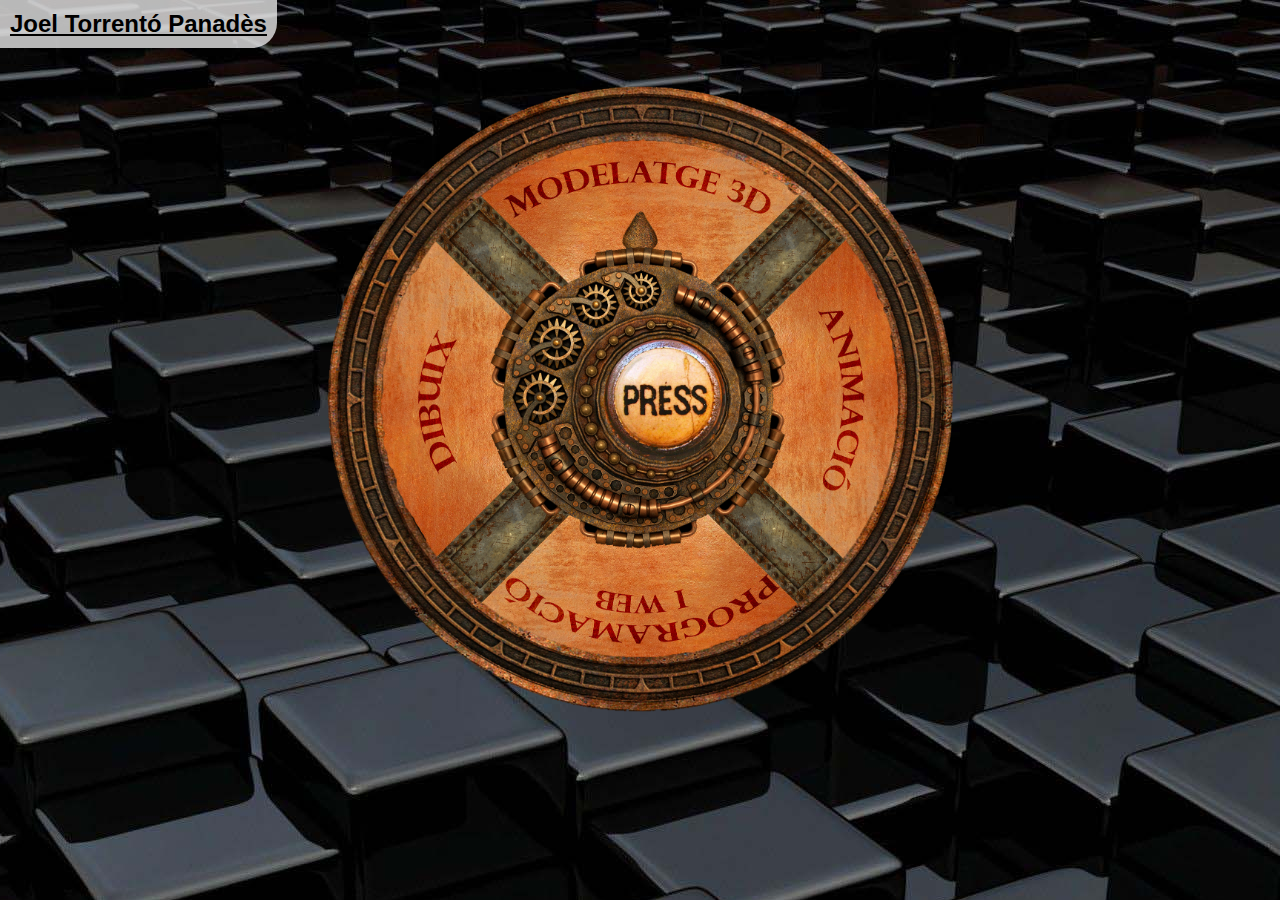
<file: index.html>
<html>
	<head>
		<title>Joel Torrento Panades</title>
		<!-- CSS -->
		<link rel="stylesheet" type="text/css" href="css/style.css">
		<meta name="author" content="JoelTorrentoPanades">
		<meta name="description" content="Portfoli Joel Torrento Panades">
		<!-- Accents i caracters especials -->
		<meta http-equiv="Content-Type" content="text/html; charset=UTF-8">
	</head>
	<body>
		<div id="nom"><h1><a href="about.html">Joel Torrentó Panadès</a></h1></div>
		<div id="preloader">
			<p>Carregant continguts, siusplau, espereu...</p>
		</div>
		<div id=content>
			
				<img id="butons" class="selector" src="img/Butons3.png" usemap="#map">
				<img id="exterior" class="selector" src="img/Exterior.png" usemap="#map">
				<img id="buto" class="selector" src="img/Buton.png" usemap="#map">
				<img id="interior" class="selector" src="img/interior.png" usemap="#map">

			
		<map id="map" name="map">
			<span id="MapButo">
			<area target="" alt="" title="" coords="908,836,152" shape="circle">
			</span>
			<!-- Superior -->
			<!--<span id="MapSuperior">
			<area alt="" title="" shape="poly" coords="419,295,651,528,679,516,680,487,691,470,707,465,724,463,724,453,730,450,744,449,757,448,754,438,765,442,783,442,797,438,837,436,866,437,883,441,906,443,943,446,954,450,958,456,959,466,973,468,984,471,992,475,998,486,1002,500,999,504,999,514,1005,518,1017,526,1028,532,1034,536,1073,500,1164,409,1270,299,1198,242,1106,196,984,161,849,146,674,172,604,192,530,222" />
			</span>-->
			<!-- Dreta -->
			<span id="MapDreta">
			<area alt="" title="" shape="poly" coords="1190,631,1235,745,1228,760,1232,786,1228,804,1213,817,1205,816,1200,871,1225,880,1235,895,1233,912,1231,926,1225,931,1240,945,1228,964,1190,1065,1392,1267,1446,1199,1478,1115,1517,1026,1530,919,1530,791,1530,704,1480,555,1447,489,1392,421" />
			</span>
			<!-- Inferior -->
			<!-- <span id="MapInferior">
			<area alt="" title="" shape="poly" coords="655,1161,676,1171,682,1194,688,1210,698,1217,711,1220,721,1224,726,1231,742,1241,803,1244,848,1246,910,1240,952,1229,956,1222,996,1214,997,1197,1001,1181,1003,1169,1017,1167,1037,1156,1031,1172,1087,1216,1172,1311,1257,1391,1270,1409,1146,1477,1056,1504,961,1535,805,1542,712,1522,596,1487,508,1450,446,1411,420,1392" />
			</span>-->
			<!-- Esquerra -->
			<span id="MapEsquerre">
			<area alt="" title="" shape="poly" coords="492,624,438,745,451,764,443,795,457,810,472,817,476,875,443,886,447,916,453,927,447,939,443,954,458,977,498,1065,293,1269,202,1104,156,947,148,804,173,671,210,576,291,425" />
			</span>
		</map>
		</div>
		<!--<img id="FletxaEsquerra" src="img/Fletxa.png">
		<img id="FletxaDreta" src="img/Fletxa.png">-->
		<div id="ContentInfo">
			<div id="Content3D">
				<h1>Modelatge 3D</h1>
				<div class="ContentFeina">
				Projectes 3D realitzats aquest ultim curs 2016-2017.
				</div>
				<div class="ContentFeinaEsquerra">
					<div class="ContentEmbed">
						<iframe class="Embed" width="560" height="315" src="https://www.youtube.com/embed/PpNEbTcUvcs" frameborder="0" allowfullscreen></iframe>
					</div>
				</div>
				<div class="ContentFeinaDreta">
					<div class="ContentEmbed">
						<iframe class="Embed" src="https://sketchfab.com/models/1095b7f0b2c04afdb6d79f6e7bd60d6c/embed" frameborder="0" allowvr onmousewheel=""></iframe>
					</div>
				</div>
			</div>
			<div id="ContentAnimacio">
				<h1>Animació</h1>
				<div class="ContentFeina">
				Projectes d'animació 2D i 3D realitzats al llarg d'aquest curs 2016-2017. 
				</div>
				<div class="ContentFeinaEsquerra">
					<embed class="swf" src="./Animacio/Bola.swf">
				</div>
				<div class="ContentFeinaDreta">
					<embed class="swf" src="./Animacio/Quadrat.swf">
				</div>
			</div>
			<div id="ContentWeb">
				<h1>Programació i Web</h1>
				<div class="ContentFeina">
				Diferents projectes de creació de web realitzats al llarg d'aquest curs 2016-2017.
				</div>
				<div class="ContentFeina">
					<div class="ContentIframe">
						<iframe src="http://www.jouleproves.tk/animemuseu/" width="1024" height="768"></iframe>
						<p>Projecte de museu virtual, realitzat majoritàriament amb html, css i una mica de javascript.</p>
					</div>
				</div>
				<div class="ContentFeina">
					<div class="ContentIframe">
						<iframe src="http://jouleproves.tk/conte/" width="1024" height="768"></iframe>
						<p>Projecte de història interactiva realitzat amb html5, css3 i javascript.</p>
					</div>
				</div>
			</div>
			<div id="ContentDibuix">
				<h1>Dibuix</h1>
				<div class="ContentFeina">
					Dibuixos realitzats durant l'ultim curs 2016-2017 al centre teknos.
				</div>
				<div class="ContentFeinaEsquerra">
					<img src="Dibuix/Lilith.png">
					<p>Personatge.</p>
				</div>
				<div class="ContentFeinaDreta">
					<img src="Dibuix/Personatge.jpg">
					<p>Personatge.</p>
				</div>
				<div class="ContentFeina">
					<img src="Dibuix/emoticones.png">
					<p>Emoticones.</p>
				</div>
			</div>
		</div>
		<script src="js/script.js"></script></body>
	
		
</html>
</file>
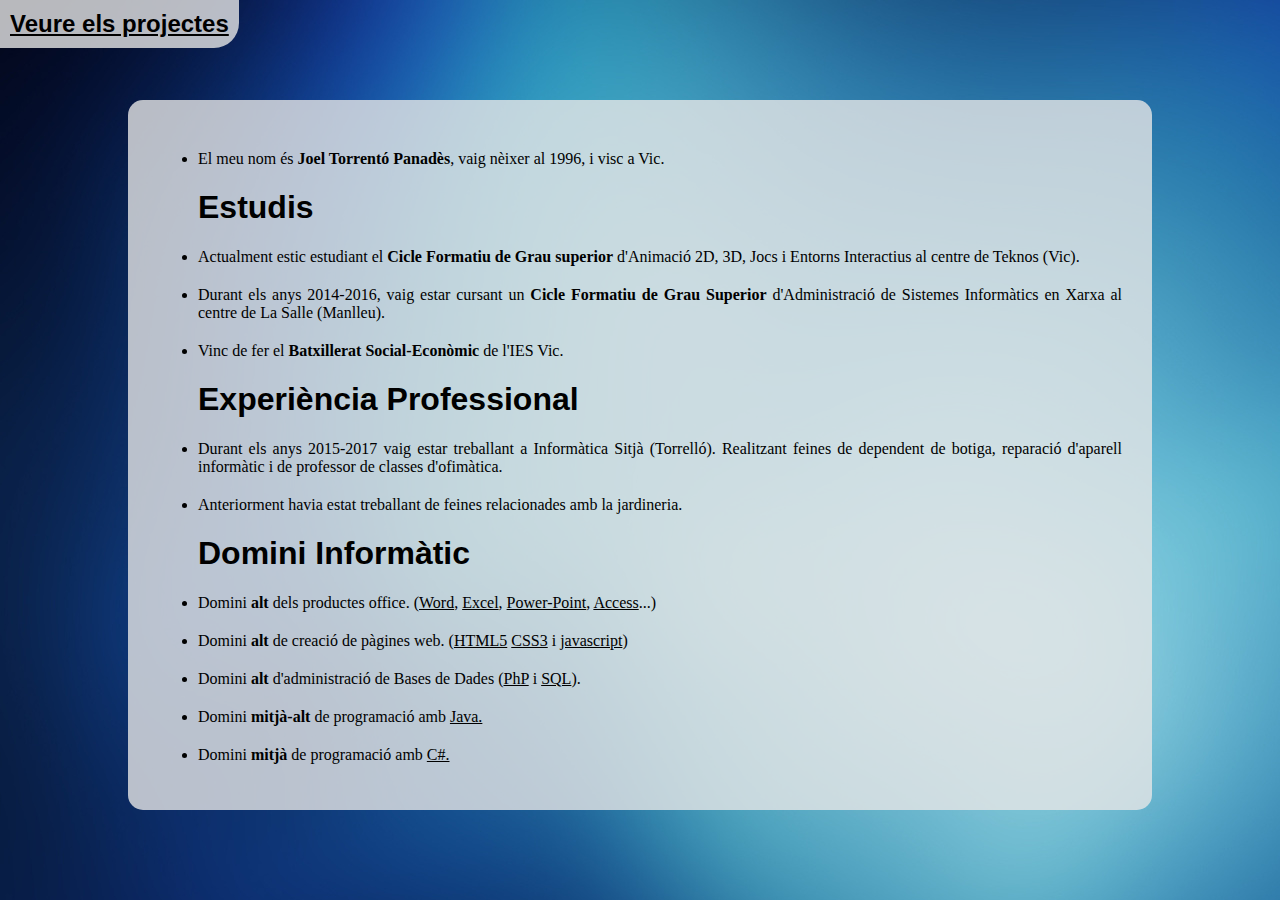
<file: about.html>
<html>
	<head>
		<title>About</title>
		<!-- CSS -->
		<link rel="stylesheet" type="text/css" href="css/styleabout.css">
		<meta name="author" content="JoelTorrentoPanades">
		<!-- Accents i caracters especials -->
		<meta http-equiv="Content-Type" content="text/html; charset=UTF-8">
	</head>
	<body>
		<div id="nom"><h1><a href="index.html">Veure els projectes</a></h1></div>
		<div id="content">
			<div id="padding">
				<ul>
					<li>
					<p>El meu nom és <b>Joel Torrentó Panadès</b>, vaig nèixer al 1996, i visc a Vic.</p>
					</li>
				</ul>
				<ul><h1>Estudis</h1>
					<li>Actualment estic estudiant el <b>Cicle Formatiu de Grau superior</b> d'Animació 2D, 3D, Jocs i Entorns Interactius al centre de Teknos (Vic).</li>
					<li>
					Durant els anys 2014-2016, vaig estar cursant un <b>Cicle Formatiu de Grau Superior</b> d'Administració de Sistemes Informàtics en Xarxa al centre de La Salle (Manlleu).</li>
					<li>
					Vinc de fer el <b>Batxillerat Social-Econòmic</b> de l'IES Vic.
					</li>
				</ul>
				<ul><h1>Experiència Professional</h1>
					<li>Durant els anys 2015-2017 vaig estar treballant a Informàtica Sitjà (Torrelló). Realitzant feines de dependent de botiga, reparació d'aparell informàtic i de professor de classes d'ofimàtica.</li>
					<li>Anteriorment havia estat treballant de feines relacionades amb la jardineria.</li>
				</ul>
				<ul><h1>Domini Informàtic</h1>
					<li>Domini <b>alt</b> dels productes office. (<u>Word</u>, <u>Excel</u>, <u>Power-Point</u>, <u>Access</u>...)</li>
					<li>Domini <b>alt</b> de creació de pàgines web. (<u>HTML5</u> <u>CSS3</u> i <u>javascript</u>)</li>
					<li>Domini <b>alt</b> d'administració de Bases de Dades (<u>PhP</u> i <u>SQL</u>).</li>
					<li>Domini <b>mitjà-alt</b> de programació amb <u>Java.</u></li>
					<li>Domini <b>mitjà</b> de programació amb <u>C#.</u></li>
				</ul>
			</div>
		</div>
	</body>
</html>
</file>
<file: css/style.css>
body{
	margin: 0px;
	padding: 0px;
	overflow: hidden;
	/*background-image: url('../img/Background3D.jpg');*/
	background-position: center top;
	background-attachment: fixed;
	transition: background 1.3s linear;
	-webkit-transition: background-image 1.3s linear;
	min-width: 680px;
}
a{
	text-decoration: none;
	color: black;
}
h1{
	font-family: ProximaNovaRegular, sans-serif;
}
area{
	cursor: pointer;
}
#nom{
	top:0px;
	padding: 10px;
	position: absolute;
	background: rgba(230,230,230,0.8);
	z-index: 100;
	border-bottom-right-radius: 25px;
	cursor: pointer;
	font-size: 12px;
}
#nom:hover{
	text-decoration: underline;
}
#nom h1{
	margin: 0px;
}
#buto{
	z-index: -10;
}
.transitionbuto{
	transition: 0.2s;
}
#content{
	opacity: 0;
	padding:0px;
	width:0%;
	margin-top: 70px;
	transition: 0.5s;
}
.selector{
	position: absolute;
}
.transition{
	transition: 1.2s;
}
#FletxaEsquerra{
	position: relative;
	width:10%;
	margin-left: 30%;
	margin-top: -50px;
	min-width: 60px;
	z-index: 10;
}
.roda{
	animation-name: roda;
	animation-duration: 1.4s;
}
.rodareves{
	animation-name: rodareves;
	animation-duration: 1.4s;
}
@keyframes roda{
	0%{transform: rotate(0deg);}
	100%{transform: rotate(360deg);}
}
@keyframes rodareves{
	from{transform: rotate(360deg);}
	to{transform: rotate(0deg);}
}
#ContentInfo{
	width: 80%;
	margin-left: 10%;
	background: rgba(230,230,230,0.8);
	z-index: -10;
	border-radius: 127px 10px 10px 10px;
	box-shadow: 3px 3px 2px grey;
	margin-bottom: 50px;
}
#ContentWeb, #Content3D, #ContentAnimacio, #ContentDibuix{
	top: 1000px;
	overflow: hidden;
	max-height: 0px;
	transition: 1s;
	padding-left: 50px;
	padding-right: 50px;
}
.ContentFeina{
	width: 100%;
	background: rgba(245,245,245,1);
	padding:5px;
	box-shadow: 3px 3px 2px grey;
	margin-bottom: 100px;
	overflow: auto;
}
.ContentFeinaDreta{
	width: 100%;
	background: rgba(245,245,245,1);
	display: inline-block;
	float: right;
	width: 47%;
	margin-bottom: 100px;
	overflow: auto;
}
.ContentFeinaEsquerra{
	width: 100%;
	background: rgba(245,245,245,1);
	display: inline-block;
	float: left;
	width: 47%;
	margin-bottom: 100px;
	overflow: auto;
}
#ContentInfo h1{
	padding-left: 180px;
	text-shadow: 2px 2px 4px #FFF;
	margin-left: 100px;
	margin-bottom: 250px;
}
#ContentInfo .Embed{
	position: absolute;
	top: 0;
	left: 0;
	width: 100%;
	height: 100%;
}
#ContentInfo .ContentEmbed{
	position: relative;
	padding-bottom: 56.25%; /* 16:9 */
	padding-top: 25px;
	height: 0;
}
#ContentInfo iframe{
	width:1024px;
	height:768px;
}
#ContentInfo img{
	width:100%;
	box-shadow: 3px 3px 2px grey;
	max-height: 1000px;
}
#ContentInfo .ContentIframe{
	width:1024px;
	display: block;
	margin-top: 15px;
	margin: 15px auto;
}
#ContentInfo .swf{
	width: 100%;
}
#ContentInfo p{
	padding: 3px;
	border: 1px grey solid;
	color:dimgray;
}

/* LOADER */

#preloader{
	width: 30%;
	margin-left: 35%;
}
#preloader p{
	text-align: center;
	margin-top: 40%;
	font-size: 24px;
}
/*
#FletxaEsquerra:active{
	margin-top:-45px;
}

#FletxaDreta{
	margin-top: -50px;
	float: right;
	width:10%;
	min-width: 60px;
	margin-right: 30%;
	transform: rotate(180deg);
	transform: scaleX(-1);
	z-index: 10;
}

#FletxaDreta:active{
	margin-top:-45px;
}
*/
</file>
<file: css/styleabout.css>
body{
	margin: 0px;
	padding: 0px;
	background-image: url('../img/background.jpg');
}
a{
	text-decoration: none;
	color: black;
}
h1{
	font-family: ProximaNovaRegular, sans-serif;
}
area{
	cursor: pointer;
}
#nom{
	top:0px;
	padding: 10px;
	position: absolute;
	background: rgba(230,230,230,0.8);
	z-index: 100;
	border-bottom-right-radius: 25px;
	cursor: pointer;
	font-size: 12px;
}
#nom:hover{
	text-decoration: underline;
}
#nom h1{
	margin: 0px;
}
#content{
	background: rgba(230,230,230,0.8);
	margin-top: 100px;
	margin-left: 10%;
	width: 80%;
	text-align: justify;
	border-radius: 15px;
}
#padding{
	padding: 30px;
}
#content ul li{
	margin-top: 20px;
}
</file>
